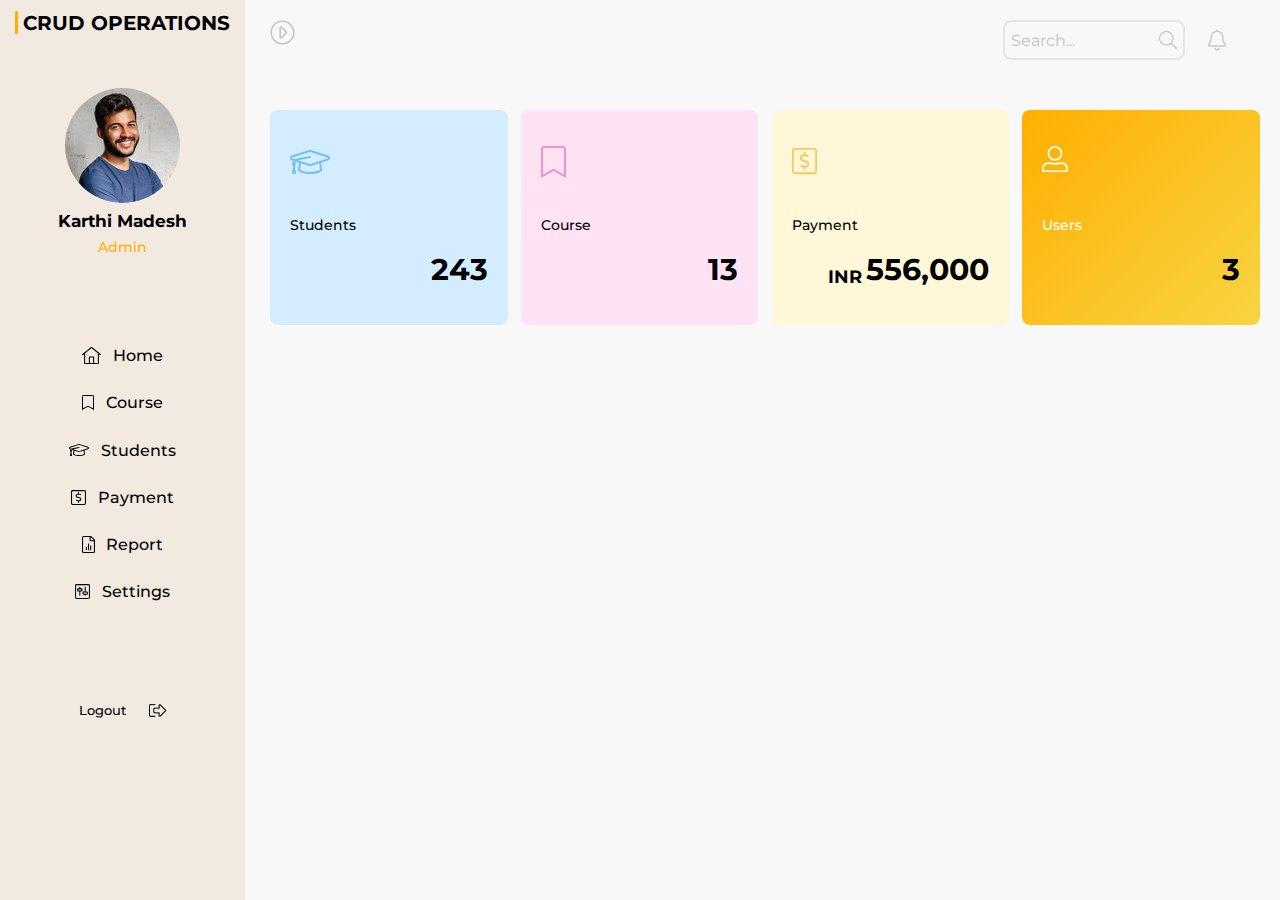
<file: view/dashboard.html>
<!DOCTYPE html>
<html lang="en">
<head>
    <meta charset="UTF-8">
    <meta name="viewport" content="width=device-width, initial-scale=1.0">
    <title>Document</title>
    <link rel="stylesheet" href="../css/styleDashboard.css">
</head>
<body>
    <!---------------------- MENU  LATERAL ------------------->

    <div class="barra_lateral ">

        <!--------------------- ENCABEZADO MENU ------------------------>
        
                <div class="nombre_pagina">
                    <span>CRUD OPERATIONS</span>
                </div>
        
        <!-------------------- INFORMACION MENU ----------------------->
        
                <section class="section_info">
                    <img src="../storage/img/pexels-photo-2379004 1.png">
                    <span>Karthi Madesh</span>
                    <p>Admin</p>
                </section>
        
        <!----------------------- OPCIONES DE MENU ---------------------->
        
                <nav class="navegacion">
                    <ul>
                        <li>
                            <a href="#">
                                <img src="../storage/img/home-lg-alt 1.svg">
                                <span>Home</span>
                            </a>
                        </li>
                        <li>
                            <a href="#">
                                <img src="../storage/img/bookmark 1.svg">
                                <span>Course</span>
                            </a>
                        </li>
                        <li>
                            <a href="student.html ">
                                <img src="../storage/img/graduation-cap 1.svg">
                                <span>Students</span>
                            </a>
                        </li>
                        <li>
                            <a href="studentPayments.html">
                                <img src="../storage/img/usd-square 1.svg">
                                <span>Payment</span>
                            </a>
                        </li>
                        <li>
                            <a href="#">
                                <img src="../storage/img/file-chart-line 1.svg">
                                <span>Report</span>
                            </a>
                        </li>
                        <li>
                            <a href="#">
                                <img src="../storage/img/sliders-v-square 1.svg">
                                <span>Settings</span>
                            </a>
                        </li>
                    </ul>
                </nav>
        
        <!--------------------------- CERRAR SESION MENU ------------------->
        
                <a href="../index.html">
                    <div class="sign-out">
                        <span>Logout</span>
                        <img src="../storage/img/sign-out-alt 1.png">
                    </div>
                </a>
            </div>
        
        <!----------------------- MAIN SECTION  ------------------>
        
            <main>
                <div class="div__container">
        
        <!---------------------- FLECHA DEL MENU LATERAL -------------------->
        
                    <div class="flecha">
                        <img id="flechita" src="../storage/img/caret-circle-down 1.svg" alt="">
                    </div>
        
        <!------------------------ HEADER BUSQUEDA -------------------------->
        
                    <div class="div_search">
                        <div class="Search">
                            <p>Search...</p>
                            <img src="../storage/img/search 1.svg" alt="">
                        </div>
                        <div class="campanita">
                            <img src="../storage/img/bell 1.svg" alt="">
                        </div>
                    </div>
                </div>
        <!--------------- MAIN DE CATALOGO XD -------------------->
                <div class="cubitos_div">
                    <div class="cubito1_div">
                        <div class="imagen_texto1">
                            <img src="../storage/img/prom2024.svg">
                            <p>Students</p>
                        </div>
                        <div class="numero1_div">
                            <strong>243</strong>
                        </div>
                    </div>
                    <div class="cubito2_div">
                        <div class="imagen_texto2">
                            <img src="../storage/img/bandera.svg">
                            <p>Course</p>
                        </div>
                        <div class="numero2_div">
                            <strong>13</strong>
                        </div>
                    </div>
                    <div class="cubito3_div">
                        <div class="imagen_texto3">
                            <img src="../storage/img//dinerodinero.svg">
                            <p>Payment</p>
                        </div>
                        <div class="numero3_div">
                            <p>INR</p>
                            <strong>556,000</strong>
                        </div>
                    </div>
                    <div class="cubito4_div">
                        <div class="imagen_texto4">
                            <img src="../storage/img/Vector.svg">
                            <p>Users</p>
                        </div>
                        <div class="numero4_div">
                            <strong>3</strong>
                        </div>
                    </div>
                </div>
            <main>
    <script src="../javascript/lateral.js"></script>
</body>
</html>
</file>
<file: css/styleDashboard.css>
@import url(variablesDashboard.css);

*{
    margin: 0;
    padding: 0;
    box-sizing: border-box;
}

body{
    height: 100dvh;
    width: 100%;
    background: var(--color-9);
}

/*********************** BARRA LATERAL *******************/

.barra_lateral{
    position: fixed;
    width: 245px;
    height: 100%;
    overflow: hidden;
    background-color: var(--color-2);
    transition: width 0.5s ease;

}

/***************** BARRA LATERAL OCULTA ****************/

.mini_barra_lateral{
    width: 0;
}

/*************** HEADER BARRA LATERAL ***************/
.nombre_pagina{
    /* background: red; */
    width: 100%;
    height: 45px;
    display: flex;
    align-items: center;
    justify-content: center;
}

.nombre_pagina span{
    border-left: 3px solid var(--color-3);
    padding-left: 5px;
    height: 50%;
    white-space: nowrap;
    font-size: 20px;
    display: flex;
    justify-content: center;
    align-items: center;
    opacity: 1;
    transition: opacity 0.5s ease;
    font-family: "montserrat-bold";
}

.nombre_pagina span.oculto{
    opacity: 0;
}

.oculto {
    opacity: 0;
    width: 0;
    overflow: hidden;
    white-space: nowrap; 
    transition: opacity 0.3s ease, width 0.3s ease;
    display: inline-block; 
}

/**************** INFORMACION DE ADMIN ***************/

.section_info {
    /* border: 5px solid red; */
    display: flex;
    gap: 3%;
    flex-direction: column;
    align-items: center; 
    justify-content: center;
    width: 100%;
    height: 26%;
    text-align: center;
    margin-top: 10px;
    transition: width 0.5s ease;
}

.section_info img {
    /* border: 5px solid blueviolet; */
    border-radius: 100%;
    width: 70px; /* Ajusta según el tamaño deseado */
    transition: width 0.5s ease;
}

.section_info img {
    width: 115px; 
    height: auto; 
    transition: width 0.5s ease;
    white-space: nowrap;
}

/**************** INFO BARRA OCULTA ***************/

.mini_barra_lateral .section_info img {
    transform: scale(0.5); 
}

.mini_barra_lateral .section_info span{
    transform: scale(0.8); 
}

/****************** INFO BARRA LATERAL ****************/

.section_info span{
    /* border: 5px solid blue; */
    font-size: 17px;
    white-space: nowrap;
    font-family: "montserrat-bold";
    transition: width 0.5s ease;
}
.section_info span.oculto{
    width: 0;
}
.section_info p{
    /* border: 5px solid green; */
    color: var(--color-3);
    font-size: 14px;
    font-family: "montserrat-medium";
}

/******************* NAVEGACION BARRA LATERAL ***************/

.navegacion{
    margin-top: 20%;
    margin-bottom: 35%;
}

.barra_lateral .navegacion li{
    /* border:  2px solid red; */
    list-style: none;
    display: flex;   
    justify-content: center;
    margin-bottom: 5%;
    font-family: "montserrat-medium";
}

.barra_lateral .navegacion a{
    /* border: 2px solid black; */
    width: 90%;
    height: 35px;
    display:  flex;
    align-items: center;
    text-decoration: none;
    border-radius: 10px;
    background-color: var(--color-2);
    color: var(--color-4);
    display: flex;
    align-items: center;
    justify-content: center;
}

.barra_lateral .navegacion a:hover{
    background-color: var(--color-3);
    color: var(--color-4);
}
.barra_lateral .navegacion img{
    /* border: 2px solid blue; */
    min-width: 10px;
    font-size: 10px;
    margin-right: 5%;
}

/************************ CERRAR SESION ************************/

.barra_lateral .sign-out{
    /* border: 2px solid black; */
    margin: auto;
    width: 90%;
    display: flex;
    align-items: center;
    justify-content: center;
    color: var(--color-4);
    overflow: hidden;
    margin-top: 20%;
    text-decoration: none;
    border-radius: 10px;
    height: 30px;
    font-family: "montserrat-medium";
}
a{
    text-decoration: none;
}
.barra_lateral .sign-out img{
    font-size: 17px;
}

.barra_lateral .sign-out span{
    margin-right: 10%;
    font-size: 13px;
    text-decoration: none;
}

.barra_lateral .sign-out:hover{
    background: var(--color-3);
}

/******************* SECCION MAIN *********************/

main{
    /* background: blue; */
    height: 50%;
    margin-left: 250px;
    padding: 20px 20px 0 20px;
    transition: margin-left 0.5s ease;
}

main.min-main{
    margin-left: 10px;
}

/*********************** HEADER ****************/

.div__container {
    /* background: red; */
    width: 100%;
    height: 40px;
    display: flex;
    justify-content: space-between;
    margin-bottom: 20px;
}
.flecha {
    /* background: rebeccapurple; */
}
.div__container .flecha img {
    /* background: green; */
    width: 25px;
    transform: rotate(180deg);
    transition: transform 0.3s ease;
}
.div_search {
    /* background: gold; */
    margin-right: 3%;
    display: flex;
    justify-content: space-between;
    width: 23%;
}
.Search {
    /* background: palegreen; */
    border: 2px solid var(--color-8);
    border-radius: 8px;
    display: flex;
    justify-content: space-evenly;
    width: 80%;
    height: 100%;
}
.Search p{
    display: flex;
    align-items: center;
    /* background: skyblue; */
    width: 80%;
    font-family: "montserrat-regular";
    color: var(--color-7);

}
.Search img{
    /* background: pink; */
    width: 10%;
}
.campanita {
    /* background: blue; */
    display: flex;
    justify-content: space-between;
    width: 10%;
}
.campanita img{
    /* background: seagreen; */
    width: 80%;
}

.div__header {
    /* background: red; */
    margin-top: 3%;
    font-family: "montserrat-bold";
    font-size: 22px;
}
.div__header {
    /* background: blue; */
    display: flex;
    justify-content: space-between;
}

/***************** MAIN DE CATALOGO XD ***************/
.cubitos_div {
    /* background: red; */
    display: flex;
    justify-content: space-between;
    width: 100%;
    height: 50%;
    margin-top: 5%;
}
/* CUBITO 1 */
.cubito1_div {
    background: var(--color-12);
    padding: 20px;
    border-radius: 8px;
    width: 24%;
    height: 100%;
    display: flex;
    flex-direction: column;
    justify-content: space-evenly;
}
.imagen_texto1 {
    /* background: red; */
    height: 50%;
    display: flex;
    flex-direction: column;
    justify-content: space-between;
}
.imagen_texto1 img{
    /* background: seagreen; */
    width: 20%;
}
.imagen_texto1 p{
    /* background: salmon; */
    font-size: 14px;
    font-family: "montserrat-medium";
}
.numero3_div {
    display: flex;
    justify-content: flex-end;
    align-items: flex-end;
    gap: 2%;

}
.numero1_div strong{
    /* background: pink; */
    font-size: 30px;
    font-family: "montserrat-bold";
    display: flex;
    justify-content: flex-end;
}
/* CUBITO 2 */
.cubito2_div {
    background: var(--color-13);
    padding: 20px;
    border-radius: 8px;
    width: 24%;
    height: 100%;
    display: flex;
    flex-direction: column;
    justify-content: space-evenly;
}
.imagen_texto2 {
    height: 50%;
    display: flex;
    flex-direction: column;
    justify-content: space-between;
}
.imagen_texto2 img{
    /* background: seagreen; */
    width: 13%;
}
.imagen_texto2 p{
    /* background: salmon; */
    font-size: 14px;
    font-family: "montserrat-medium";
    display: flex;
    flex-direction: column;
}

.numero2_div strong{
    /* background: pink; */
    font-size: 30px;
    font-family: "montserrat-bold";
    display: flex;
    justify-content: flex-end;
}
/* CUBITO 3 */
.cubito3_div {
    background: var(--color-14);
    border-radius: 8px;
    padding: 20px;
    width: 24%;
    height: 100%;
    display: flex;
    flex-direction: column;
    justify-content: space-evenly;
}
.imagen_texto3 {
    height: 50%;
    display: flex;
    flex-direction: column;
    justify-content: space-between;
}
.imagen_texto3 img{
    /* background: seagreen; */
    width: 13%;
}
.imagen_texto3 p{
    /* background: salmon; */
    font-size: 14px;
    font-family: "montserrat-medium";
}
.numero3_div {
    display: flex;
    justify-content: flex-end;
    align-items: flex-end;
    gap: 2%;

}
.numero3_div p{
    font-size: 18px;
    font-family: "montserrat-bold";
}
.numero3_div strong{
    /* background: pink; */
    font-size: 30px;
    font-family: "montserrat-bold";
}
/* CUBITO 4 */
.cubito4_div {
    background: linear-gradient(315deg, var(--color-16), var(--color-15));
    border-radius: 8px;
    padding: 20px;
    width: 24%;
    height: 100%;
    display: flex;
    flex-direction: column;
    justify-content: space-evenly;
}
.imagen_texto4 {
    /* background: paleturquoise; */
    height: 50%;
    display: flex;
    flex-direction: column;
    justify-content: space-between;
}
.imagen_texto4 img{
    /* background: seagreen; */
    width: 13%;
}
.imagen_texto4 p{
    /* background: salmon; */
    color: var(--color-1);
    font-size: 14px;
    font-family: "montserrat-medium";
}

.numero4_div strong{
    /* background: pink; */
    font-size: 30px;
    font-family: "montserrat-bold";
    display: flex;
    justify-content: flex-end;
}
</file>
